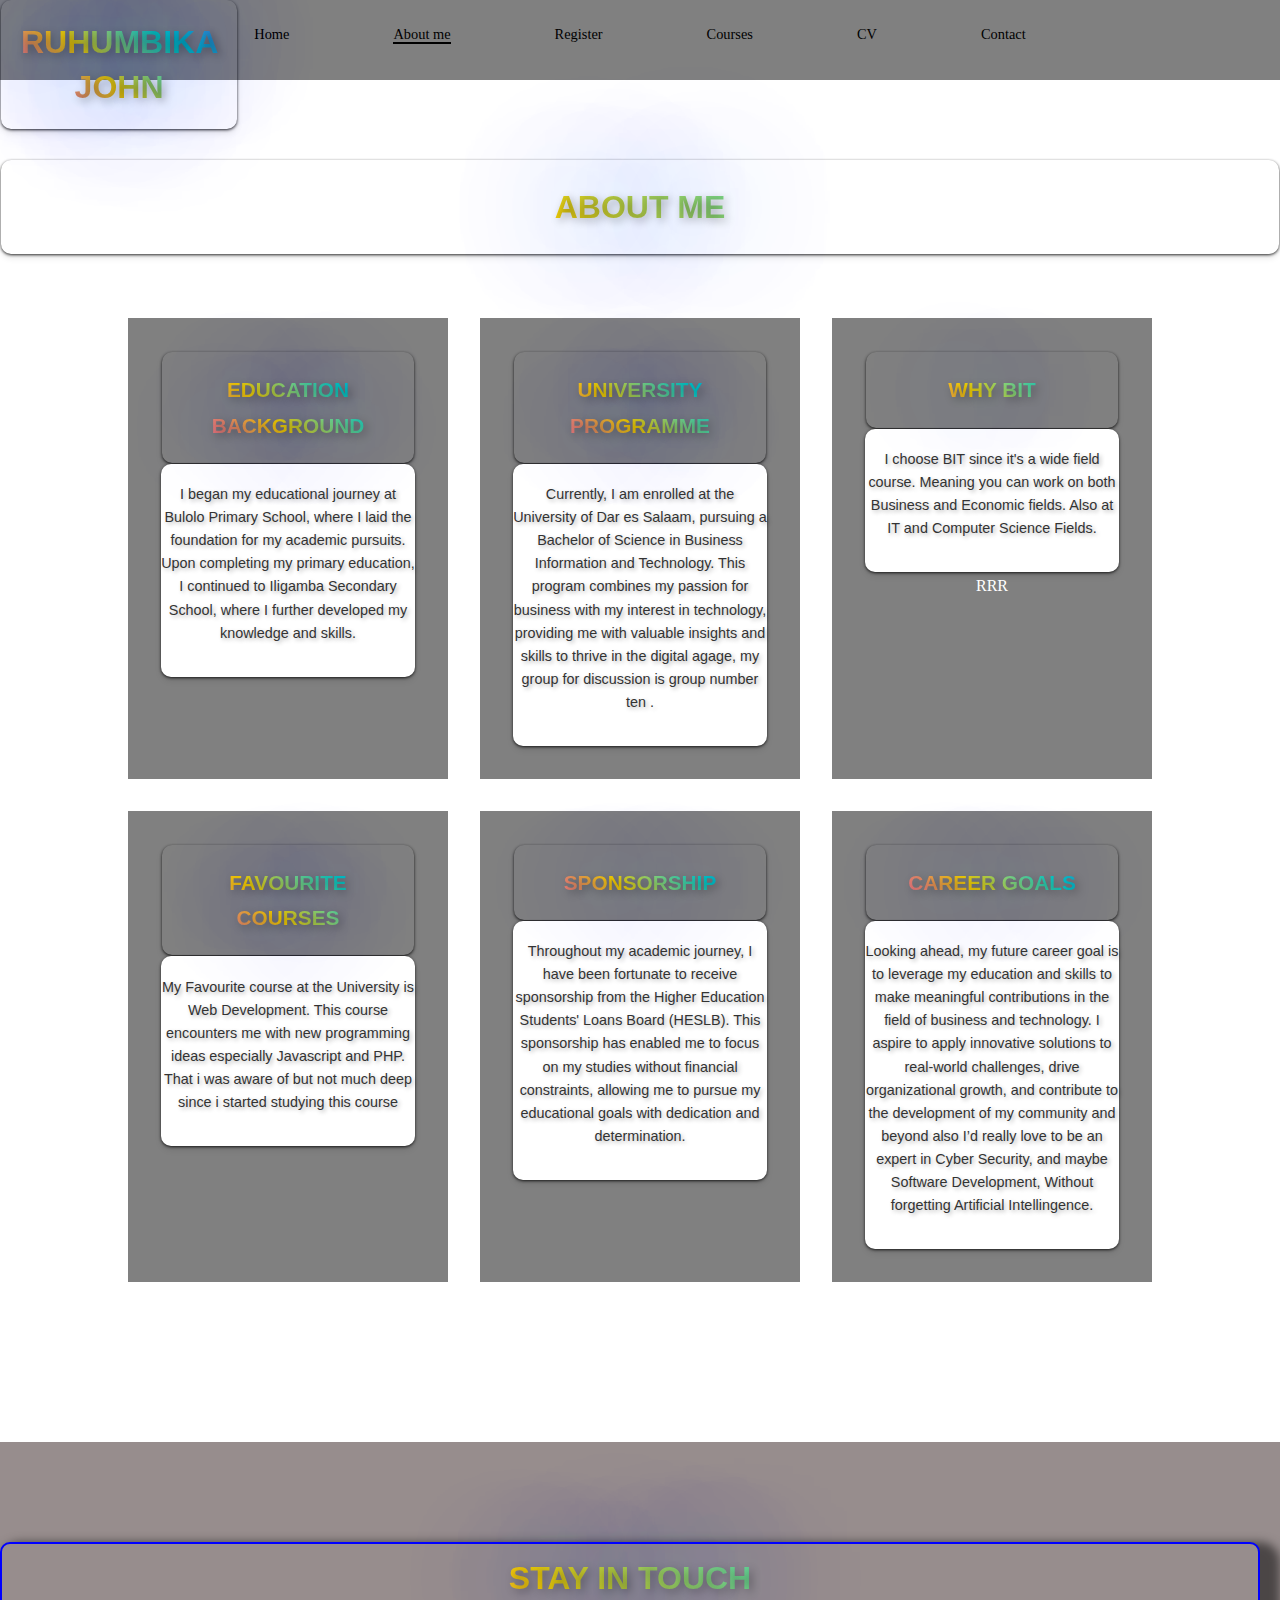
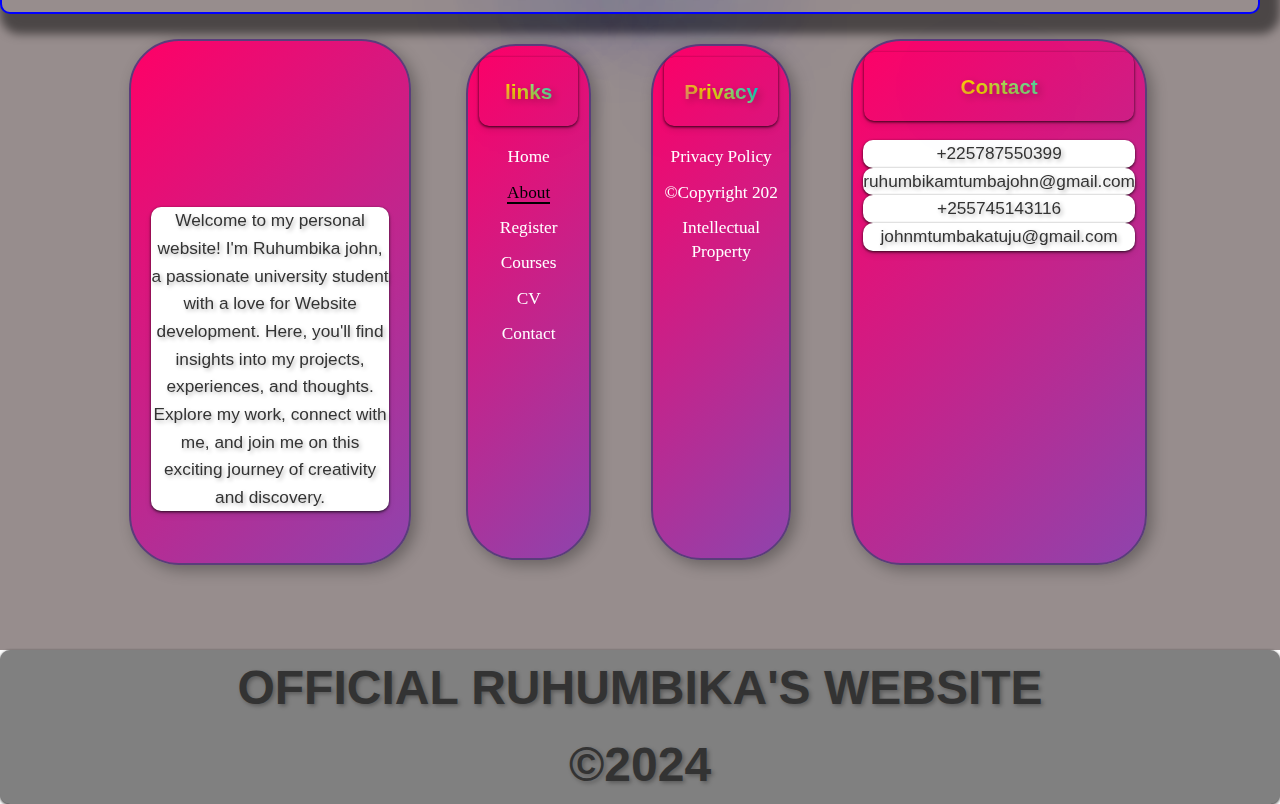
<file: about.html>
<!DOCTYPE html>
<html lang="en">
<head>
    <meta charset="UTF-8">
    <meta http-equiv="X-UA-Compatible" content="IE=edge">
    <meta name="viewport" content="width=device-width, initial-scale=1.0">
    <title>RUHUMBIKA | About</title>

    <link rel="stylesheet" href="./css/style.css">
</head>
<style>
    #home{
        border-bottom: 2px solid black;
        color: black;
    }
   
</style>
<body>
    <nav>
        <div class="container nav__container">
           
            <ul class="nav__menu">
                <li><a href="index.html">Home</a></li>
                <li><a href="#" id="home">About me</a></li>
                <li><a href="register.html">Register</a></li>
                <li><a href="courses.html">Courses</a></li>
                <li><a href="cv.html">CV</a></li>
                <li><a href="contact.html">Contact</a></li>
            </ul>
            <button></button>
            <button></button>
            
        </div>
    </nav>


   
<section class="courses">
    <h2>ABOUT ME</h2>
    <div class="container courses_container">

        <article class="course">
            <div class="course__image">
                <img src="images\network.jpeg">
            </div>

            <div class="courses__info">
            <h4>EDUCATION BACKGROUND</h4>
            <p>
                I began my educational journey at Bulolo 
             Primary School, where I laid the 
             foundation for my academic pursuits. 
             Upon completing my primary education, 
             I continued to Iligamba Secondary 
             School, where I further developed my 
             knowledge and skills.
            </p>
            
        </div>
        </article>

        <article class="course">
            <div class="course__image">
                <img src="images\library.jpeg">
            </div>

            <div class="courses__info">
            <h4>UNIVERSITY PROGRAMME</h4>
            <p>
                Currently, I am enrolled at the University of Dar es Salaam,
             pursuing a Bachelor of Science in Business 
             Information and Technology. This program combines my passion for
             business with my interest in technology, providing me with 
             valuable insights and skills to thrive in the digital agage, my group for discussion is group number ten .
            </p>
            
        </div>
       </article>

        <article class="course">
            <div class="course__image">
                <img src="img\about-mission.jpg">
            </div>

            <div class="courses__info">
            <h4>WHY BIT</h4>
            <p>
                I choose BIT since it's a wide field course. Meaning you can work on both Business and Economic fields. Also 
                at IT and Computer Science Fields.
            </p>
           RRR
          </div>
       </article>


       <article class="course">
        <div class="course__image">
            
            
            <img src="images\IT.jpeg">
        </div>
        

        <div class="courses__info">
        <h4>FAVOURITE COURSES</h4>
        <p>
           My Favourite course at the University is Web Development. This course encounters me with new programming ideas
           especially Javascript and PHP. That i was aware of but not much deep since i started studying this course
        </p>
       
      </div>
   </article>

   <article class="course">
    <div class="course__image">
        <img src="images\IT (5).jpeg">
    </div>

    <div class="courses__info">
    <h4>SPONSORSHIP</h4>
    <p>
        Throughout my academic journey, I have been fortunate to receive sponsorship from 
        the Higher Education Students' Loans Board (HESLB). This sponsorship has enabled me 
        to focus on my studies without financial constraints, allowing me to pursue my educational 
        goals with dedication and determination.
    </p>
   
       </div>
    </article>


    <article class="course">
        <div class="course__image">
            <img src="images\IT (3).jpeg">
        </div>
    
        <div class="courses__info">
        <h4>CAREER GOALS</h4>
        <p>
            Looking ahead, my future career goal is to leverage my education and skills to make 
            meaningful contributions in the field of business and technology. I aspire to apply 
            innovative solutions to real-world challenges, drive organizational growth, and contribute 
            to the development of my community and beyond also I’d really love to be an expert in Cyber Security, and maybe Software Development,
            Without forgetting Artificial Intellingence.
        </p>
        
           </div>
        </article>
    



    </div>
</section>




<footer>
    <h2 class="h2f">STAY IN TOUCH</h2>
    <div class="container footer__container">
        
        <div class="footer__1">
            <a href="index.html" class="footer__logo"><h2>RUHUMBIKA JOHN</h4></a>
            <p>
                Welcome to my personal website! I'm Ruhumbika john, a passionate university student with a love for Website development. Here, 
                you'll find insights into my projects, experiences, and thoughts. Explore my work, connect with me, and join me on this exciting journey 
                of creativity and discovery.

            </p>
        </div>





            <div class="footer__2">
                <h4>links</h4>
                <ul class="permalinks">
                    <li><a href="index.html" >Home</a></li>
                    <li><a href="#" id="home">About</a></li>
                    <li><a href="register.html">Register</a></li>
                    <li><a href="courses.html">Courses</a></li>
                    <li><a href="cv.html">CV</a></li>
                    <li><a href="contact.html">Contact</a></li>
               </ul>
            </div>

           <div class="footer__3">
            <h4>Privacy</h4>
            <ul class="privacy">
            <li><a href="#">Privacy Policy</a></li>
            <li><a href="#"> ©Copyright 202</a></li>
            <li><a href="#">Intellectual Property</a></li>
            </ul>
           </div>

            <div class="footer__4">
                <h4>Contact</h4>
                <div>
                    <p>+225787550399</p>
                    <p>ruhumbikamtumbajohn@gmail.com</p>
                    <p>+255745143116</p>
                    <p>johnmtumbakatuju@gmail.com</p>
                </div>
            </div>
            
            <div class="footer__socials">
                <li>
                <a href="#"><i class="uil uil-facebook-f"></i></a>
                </li>

                <li>
                    <a href="#"><i class="uil uil-facebook-f"></i></a>
                    </li>

                    <li>
                        <a href="#"><i class="uil uil-facebook-f"></i></a>
                        </li>

                        <li>
                            <a href="#"><i class="uil uil-facebook-f"></i></a>
                            </li>
            </div>
                 



      
    </div>

</footer>
<p id="end">OFFICIAL RUHUMBIKA'S WEBSITE<br> ©2024<p id="cd"></p></p>












<script src="./index.js"></script>

<!--*************END OF WEB-END***************-->
</body>
</html>
</file>
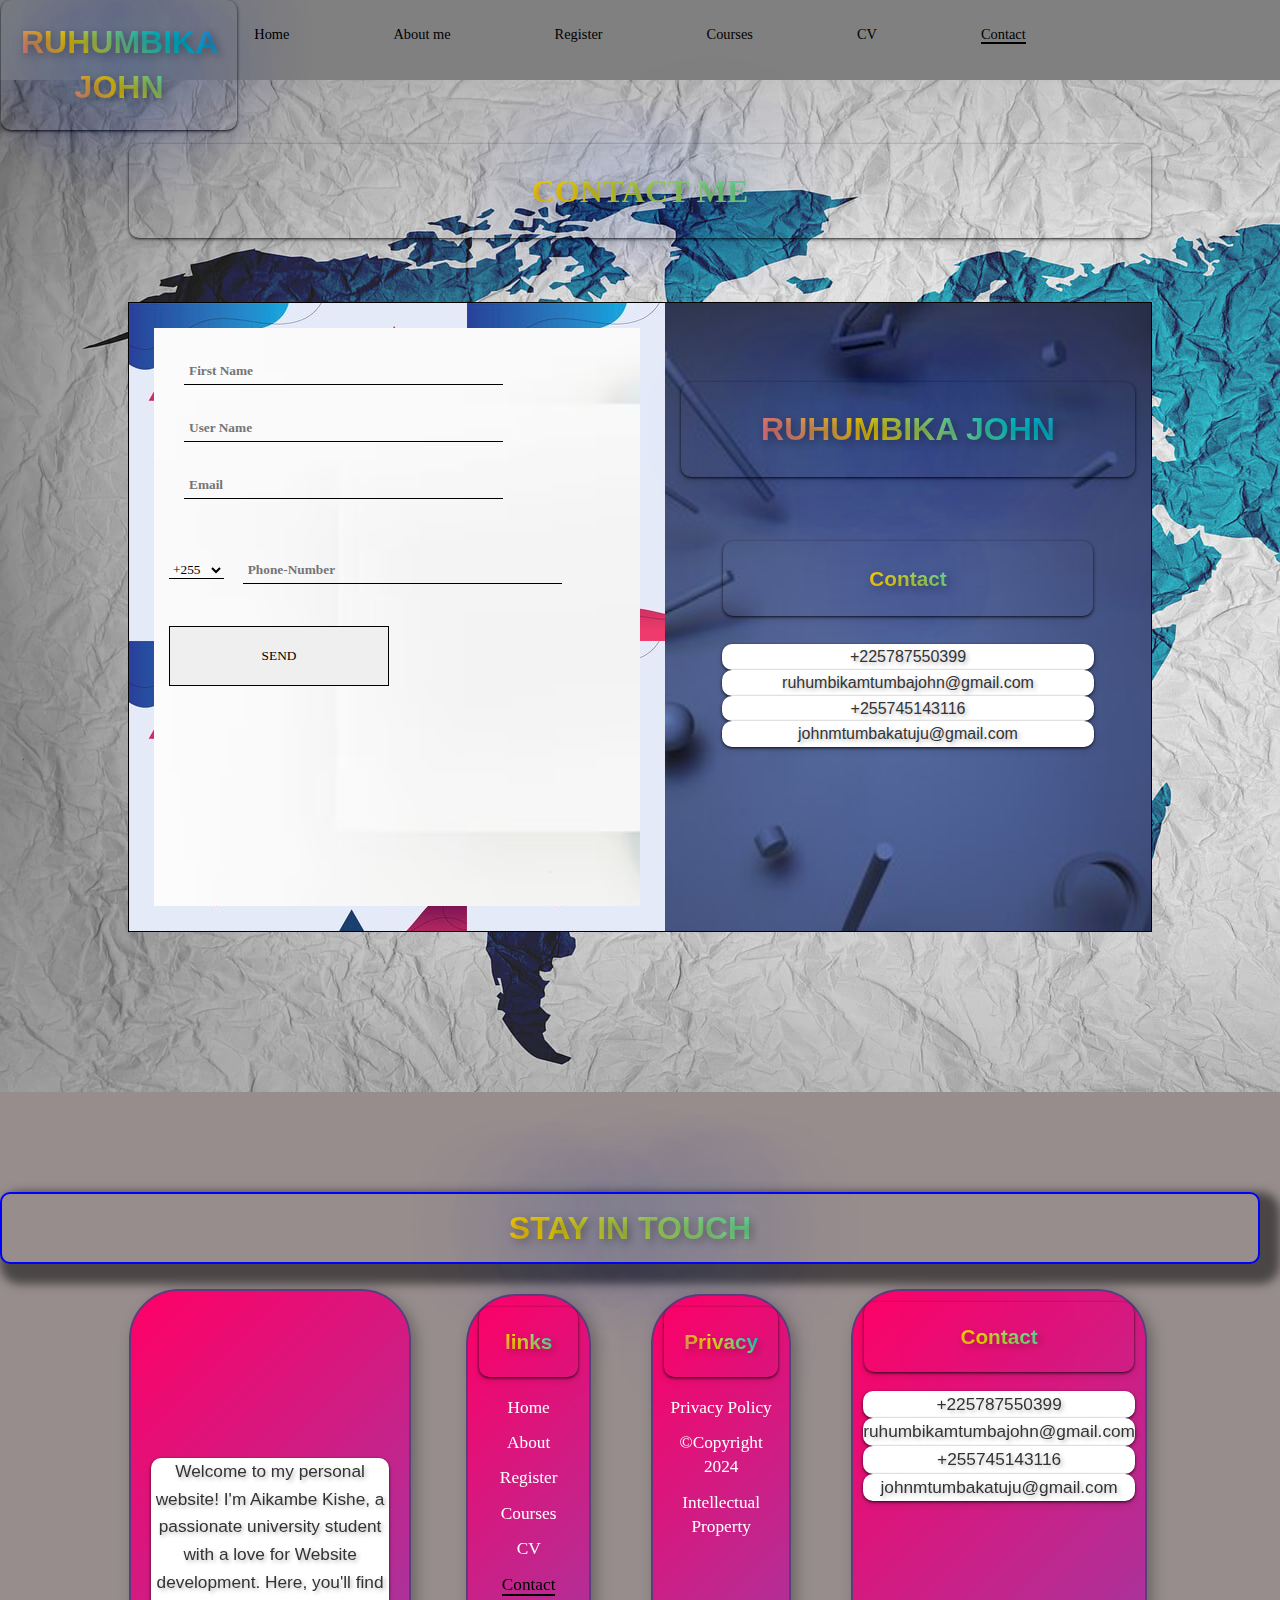
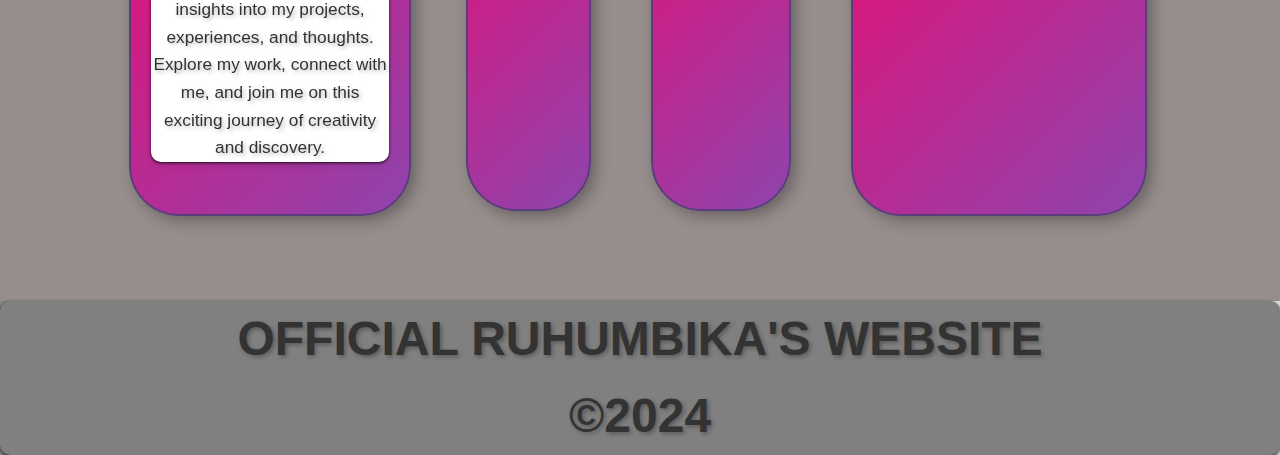
<file: contact.html>
<!DOCTYPE html>
<html lang="en">
<head>
    <meta charset="UTF-8">
    <meta http-equiv="X-UA-Compatible" content="IE=edge">
    <meta name="viewport" content="width=device-width, initial-scale=1.0">
    <title>Ruhumbika | Contact</title>

    <link rel="stylesheet" href="./css/style.css">
</head>
<style>
    #home{
        border-bottom: 2px solid black;
        color: rgb(0, 0, 0);
    }

    @keyframes fade-up{
        0%{
           opacity: 0;
           transform: translateX(100px) scale(2);
        }
     
        100%{
           opacity: 1;
           transform:translateY(0px) scale(1);
        }
     } 
     @keyframes fade-down{
        0%{
           opacity: 0;
           transform: translateX(500px) scale(0.2);
        }
     
        100%{
           opacity: 1;
           transform:translateY(0px) scale(1);
        }
     } 

 body{
    /*background-image: url(./rbk.jpg);*/
    font-family: verdana;
    background-image: url('img/about-bg.jpg');
    
    
 }
 
 body::before{
   content: '';
   position: absolute;
   top: 0;
   left: 0;
   width: 100%;
   height: 100%;
   
  background-size: cover;
  background-position: center;
  filter: brightness(70%);
  z-index: -5;


  }
 

 

 bo
 .contact h2{
    text-align: center;
    animation: fade-up 2s;
  }
  .contact section{
    margin-top: 45px;
    
  }
  .contact_us{
    display: flex;
    border: 1px solid black;
    height: 70vh;
  
  
  }
  .right textarea{
    height: 40vh;
    width: 100%;
    outline: none;
    font-family: menus;
    border-color:black;
    font-weight: bold;
  }
  .left{
    margin: 25px;
    padding: 15px;
  }
  .right{
    margin: 0;
    padding: 15px;
    background-color: black;
    color: white;
    animation: fade-down 2s;
  }
  .left input{
    border: none;
    outline: none;
    border-bottom: 1px solid black;
    background-color: transparent;
    padding: 5px;
    font-family:menus;
    margin: 15px;
    width: 70%;
    font-weight: bold;
    font-family: verdana;
    animation: fade-down 2s;
  }
  .left select input{
    width: 50%;
  }
  .left select{
    width:12%;
    border: none;
    background-color: transparent;
    border-bottom: 1px solid rgb(0, 0, 0);
    outline: none;
  }
  .right h5{
    font-family: header;
  }

  button{
    border: 1px solid black;
width: 220px;
height: 60px;
  }
  button:hover{
    background-color: grey;
  }
  .contact_right{
    text-align: center;
    margin: 42px;
    animation: fade-up 1s;
  }

  .container.left{
    background-image: url('images/form (2).avif');
    background-size: cover;
  }
  .container.right{
    background-image: url('images/form (6).jpg');
    background-size: cover;
  }

  .contact_us{
    background-image: url('images/form (7).jpg');
  }
 
 
  
  
</style>
<body>
  
    <nav>
        <div class="container nav__container">
            <ul class="nav__menu">
                <li><a href="login.php" >Home</a></li>
                <li><a href="about.html">About me</a></li>
                <li><a href="register.html">Register</a></li>
                <li><a href="courses.htm">Courses</a></li>
                <li><a href="cv.html">CV</a></li>
                <li><a href="contact.html" id="home">Contact</a></li>
            </ul>
            <button></button>
            <button></button>
            
        </div>
    </nav>


    
    <section class="container contact">
        <h2 id="contact"><a href="#"><span>CON</span>TACT<span> M</span>E</a></h2>
        <div class="contact_us">
            <div class="container left">
                <form name="form1" action="#"> 
                    <input type="text" name="text4" id="fname" placeholder="First Name" required="">
                    <input type="text" name="text3" id="uname" placeholder="User Name" required="">
                    <br>
                    <input type="text" name="text1" id="user_email" placeholder="Email"/>
                    &nbsp;
                    <!-- <li class="submit"><input type="submit" name="submit" value="Submit" onclick="ValidateEmail(document.form1.text1)"/></li> -->
                     &nbsp;
                <br><br>
                 <select>
                    <option value="#image1">+255</option>
                    <option value="">+254</option>
                    <option value="">+253</option>
                    <option value="">+252</option>
                    <opion value="">+251</opion>
                    <option value="">+250</option>
                    <option value="">+1</option>
                 </select>
                 <input type="number" name="text2" id="phone_number" placeholder="Phone-Number" required="">
                 <br><br>
                 
                 <button class="validate" onclick="ValidateEmail(document.form1.text1)">SEND</button>
                </form>
                 
                
            </div>
    
            <div class="container right">
                <h2>RUHUMBIKA JOHN</h2>
                <div class="contact_right">
                    <h4>Contact</h4>
                   <br>
                        <p>+225787550399</p>
                        <p>ruhumbikamtumbajohn@gmail.com</p>
                        <p>+255745143116</p>
                        <p>johnmtumbakatuju@gmail.com</p>
                    
                </div>
                     
            </div>
          
        </div>
        
    </section>
  



<footer>
    <h2 class="h2f">STAY IN TOUCH</h2>
    <div class="container footer__container">
        
        <div class="footer__1">
            <a href="index.html" class="footer__logo"><h2>RUHUMBIKA JOHN</h4></a>
            <p>
                Welcome to my personal website! I'm Aikambe Kishe, a passionate university student with a love for Website development. Here, 
                you'll find insights into my projects, experiences, and thoughts. Explore my work, connect with me, and join me on this exciting journey 
                of creativity and discovery.
            </p>
        </div>





            <div class="footer__2">
                <h4>links</h4>
                <ul class="permalinks">
                    <li><a href="login.php" >Home</a></li>
                    <li><a href="about.html">About</a></li>
                    <li><a href="register.html">Register</a></li>
                    <li><a href="courses.html">Courses</a></li>
                    <li><a href="cv.html">CV</a></li>
                    <li><a href="#" id="home">Contact</a></li>
               </ul>
            </div>

           <div class="footer__3">
            <h4>Privacy</h4>
            <ul class="privacy">
            <li><a href="#">Privacy Policy</a></li>
            <li><a href="#">©Copyright 2024</a></li>
            <li><a href="#">Intellectual Property</a></li>
            </ul>
           </div>

            <div class="footer__4">
                <h4>Contact</h4>
                <div>
                    
                  <p>+225787550399</p>
                  <p>ruhumbikamtumbajohn@gmail.com</p>
                  <p>+255745143116</p>
                  <p>johnmtumbakatuju@gmail.com</p>
                </div>
            </div>
            
            <div class="footer__socials">
                <li>
                <a href="#"><i class="uil uil-facebook-f"></i></a>
                </li>

                <li>
                    <a href="#"><i class="uil uil-facebook-f"></i></a>
                    </li>

                    <li>
                        <a href="#"><i class="uil uil-facebook-f"></i></a>
                        </li>

                        <li>
                            <a href="#"><i class="uil uil-facebook-f"></i></a>
                            </li>
            </div>
                 



      
    </div>

</footer>
<p id="end">OFFICIAL RUHUMBIKA'S WEBSITE<br> ©2024<p id="cd"></p></p>










<script src="./index.js"></script>



<!--*************END OF WEB-END***************-->
</body>
</html>
</file>
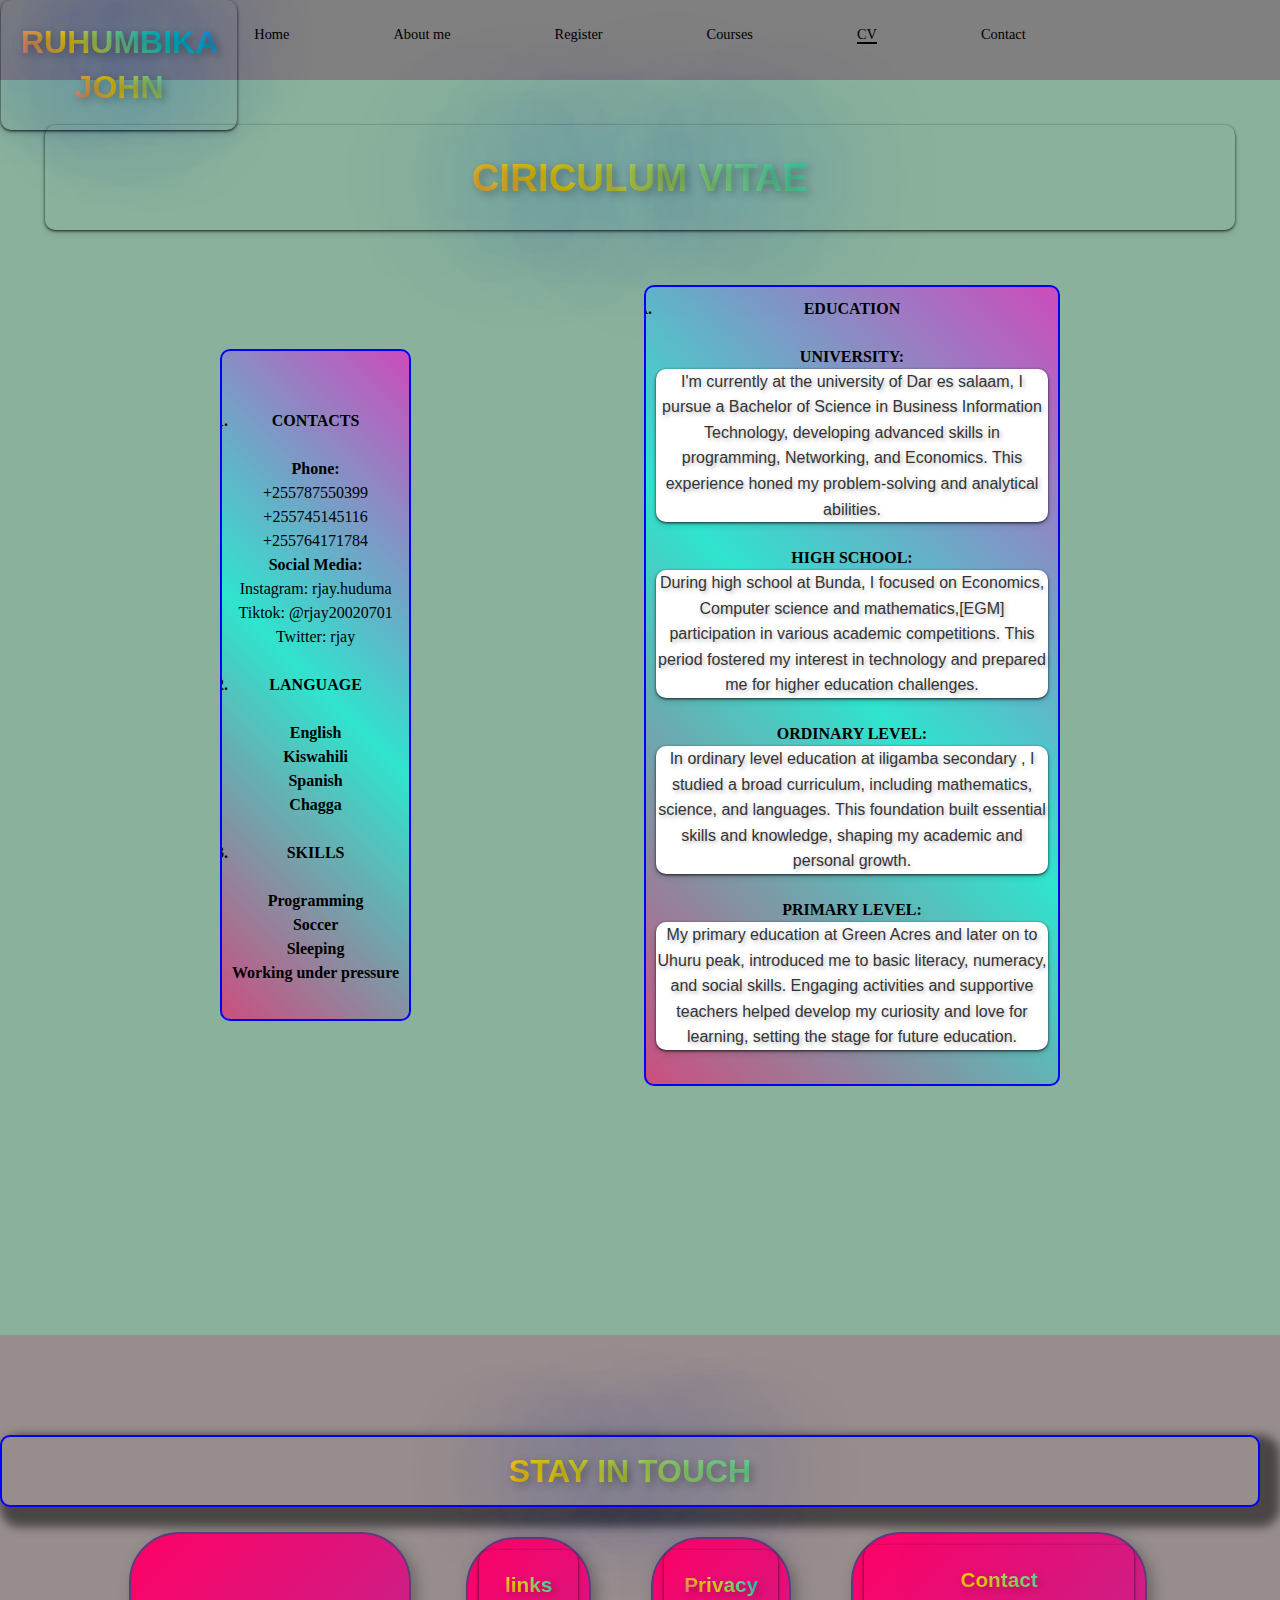
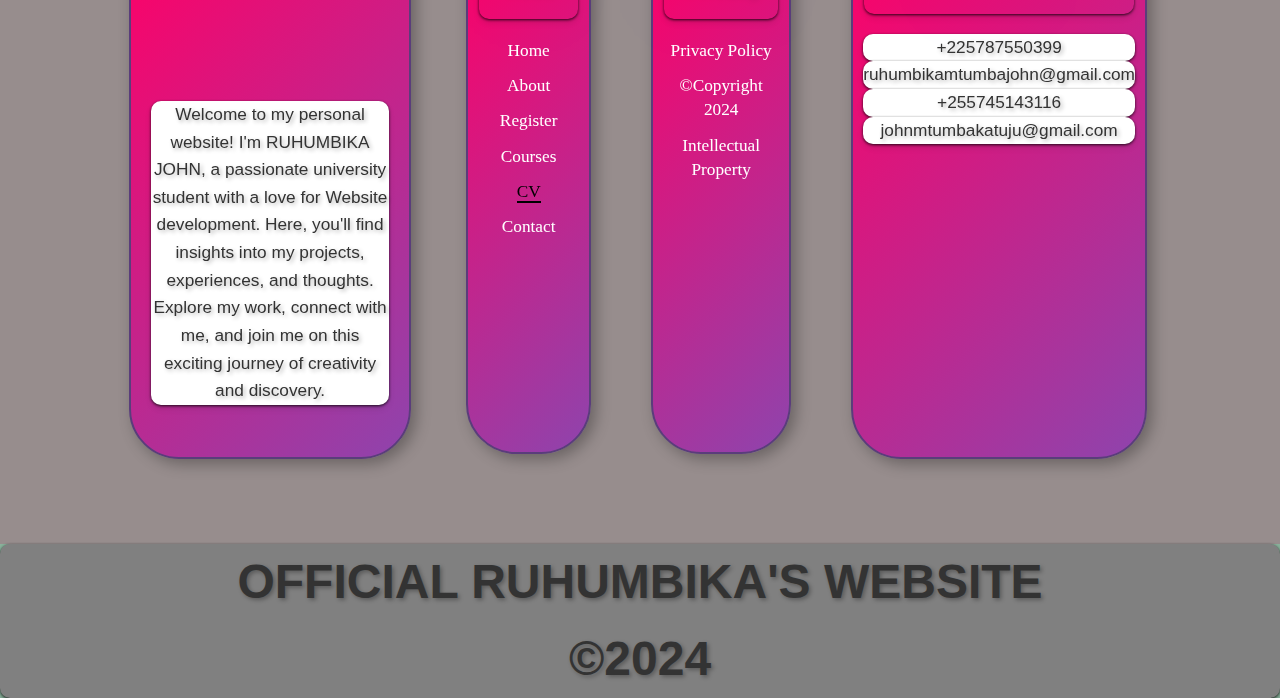
<file: cv.html>
<!DOCTYPE html>
<html lang="en">
<head>
    <meta charset="UTF-8">
    <meta http-equiv="X-UA-Compatible" content="IE=edge">
    <meta name="viewport" content="width=device-width, initial-scale=1.0">
    <title>Ruhumbika | CV</title>

    <link rel="stylesheet" href="./css/style.css">
</head>
<style>
    #home{
        border-bottom: 2px solid black;
        color: black;
    }
    body{
       background-color: rgb(20, 100, 56, 0.5);
    }
    
    
</style>
<body>
    <nav>
        <div class="container nav__container">
            <ul class="nav__menu">
                <li><a href="login.php" >Home</a></li>
                <li><a href="about.html">About me</a></li>
                <li><a href="register.html">Register</a></li>
                <li><a href="courses.html">Courses</a></li>
                <li><a href="login.php" id="home">CV</a></li>
                <li><a href="contact.html" >Contact</a></li>
            </ul>
            <button></button>
            <button></button>
            
        </div>
    </nav>

    <h1 style="text-align: center; margin :45px;">CIRICULUM VITAE</h1>
   <div class="cv">
     
            
    <div class="cv_details">

        
        
       <div class="cv_left">
        <br><br>
             <ol>
                <li>CONTACTS</li><br>
                  <ul>
                    <li>Phone:</li>
                      <b>+255787550399</b><br>
                      <b>+255745145116</b><br>
                      <b>+255764171784</b><br>
                  </ul>

                  <ul>
                    <li>Social Media:</li>
                      <b>Instagram:</b> rjay.huduma<br>
                      <b>Tiktok:</b> @rjay20020701<br>
                      <b>Twitter:</b> rjay<br>
                  </ul>


                  <br><li>LANGUAGE</li><br>
                   <ul><li>English</li></ul>
                   <ul><li>Kiswahili</li></ul>
                   <ul><li>Spanish</li></ul>
                   <ul><li>Chagga</li></ul>
                   <br> <li>SKILLS</li><br>
                   <ul><li>Programming</li></ul>
                   <ul><li>Soccer</li></ul>
                   <ul><li>Sleeping</li></ul>
                   <ul><li>Working under pressure</li></ul>
            </ol>  <br>

       </div>

       <div class="cv_right">
        <ol type="A">
            <li>EDUCATION</li>
            <br>
            <ul>
                <li>UNIVERSITY:</li>
                  <p>I'm currently at the university of Dar es salaam, I pursue a Bachelor of Science in Business Information Technology, 
                    developing advanced skills in programming, Networking, and Economics. 
                    This experience honed my problem-solving and analytical abilities.</p>
            </ul>
            <br>
            <ul>
                <li>HIGH SCHOOL:</li>
                  <p>During high school at Bunda, I focused on Economics, Computer science and mathematics,[EGM] 
                    participation in various academic competitions. This period fostered my interest in technology 
                    and prepared me for higher education challenges.</p>
            </ul>
            <br>
            <ul>
                <li>ORDINARY LEVEL:</li>
                  <p>In ordinary level education at iligamba secondary , I studied a broad curriculum,
                     including mathematics, science, and languages. This foundation built
                    essential skills and knowledge, shaping my academic and personal growth.</p>
            </ul>
         <br>
            <ul>
                <li>PRIMARY LEVEL:</li>
                  <p>My primary education at Green Acres and later on to Uhuru peak, introduced me to basic literacy, numeracy, and social skills. Engaging 
                    activities and supportive teachers helped develop my curiosity and love for learning, setting 
                    the stage for future education.</p>
            </ul>
          <br>
            
        </ol> 
        
        
       </div>

    </div>

   </div>


<footer>
    <h2 class="h2f">STAY IN TOUCH</h2>
    <div class="container footer__container">
        
        <div class="footer__1">
            <a href="login.php" class="footer__logo"><h2>RUHUMBIKA JOHN</h4></a>
            <p>
                Welcome to my personal website! I'm RUHUMBIKA  JOHN, a passionate university student with a love for Website development. Here, 
                you'll find insights into my projects, experiences, and thoughts. Explore my work, connect with me, and join me on this exciting journey 
                of creativity and discovery.
            </p>
        </div>

            <div class="footer__2">
                <h4>links</h4>
                <ul class="permalinks">
                    <li><a href="login.php" >Home</a></li>
                    <li><a href="about.html">About</a></li>
                    <li><a href="register.html">Register</a></li>
                    <li><a href="courses.html">Courses</a></li>
                    <li><a href="login.php" id="home">CV</a></li>
                    <li><a href="contact.html">Contact</a></li>
               </ul>
            </div>

           <div class="footer__3">
            <h4>Privacy</h4>
            <ul class="privacy">
            <li><a href="#">Privacy Policy</a></li>
            <li><a href="#">©Copyright 2024</a></li>
            <li><a href="#">Intellectual Property</a></li>
            </ul>
           </div>

            <div class="footer__4">
                <h4>Contact</h4>
                <div>
                    
                    <p>+225787550399</p>
                    <p>ruhumbikamtumbajohn@gmail.com</p>
                    <p>+255745143116</p>
                    <p>johnmtumbakatuju@gmail.com</p>
                </div>
            </div>
            
            <div class="footer__socials">
                <li>
                <a href="#"><i class="uil uil-facebook-f"></i></a>
                </li>

                <li>
                    <a href="#"><i class="uil uil-facebook-f"></i></a>
                    </li>

                    <li>
                        <a href="#"><i class="uil uil-facebook-f"></i></a>
                        </li>

                        <li>
                            <a href="#"><i class="uil uil-facebook-f"></i></a>
                            </li>
            </div>
                 



      
    </div>

</footer>
<p id="end">OFFICIAL RUHUMBIKA'S WEBSITE<br> ©2024<p id="cd"></p></p>


<script src="./index.js"></script>


<!--*************END OF WEB-END***************-->
</body>
</html>
</file>
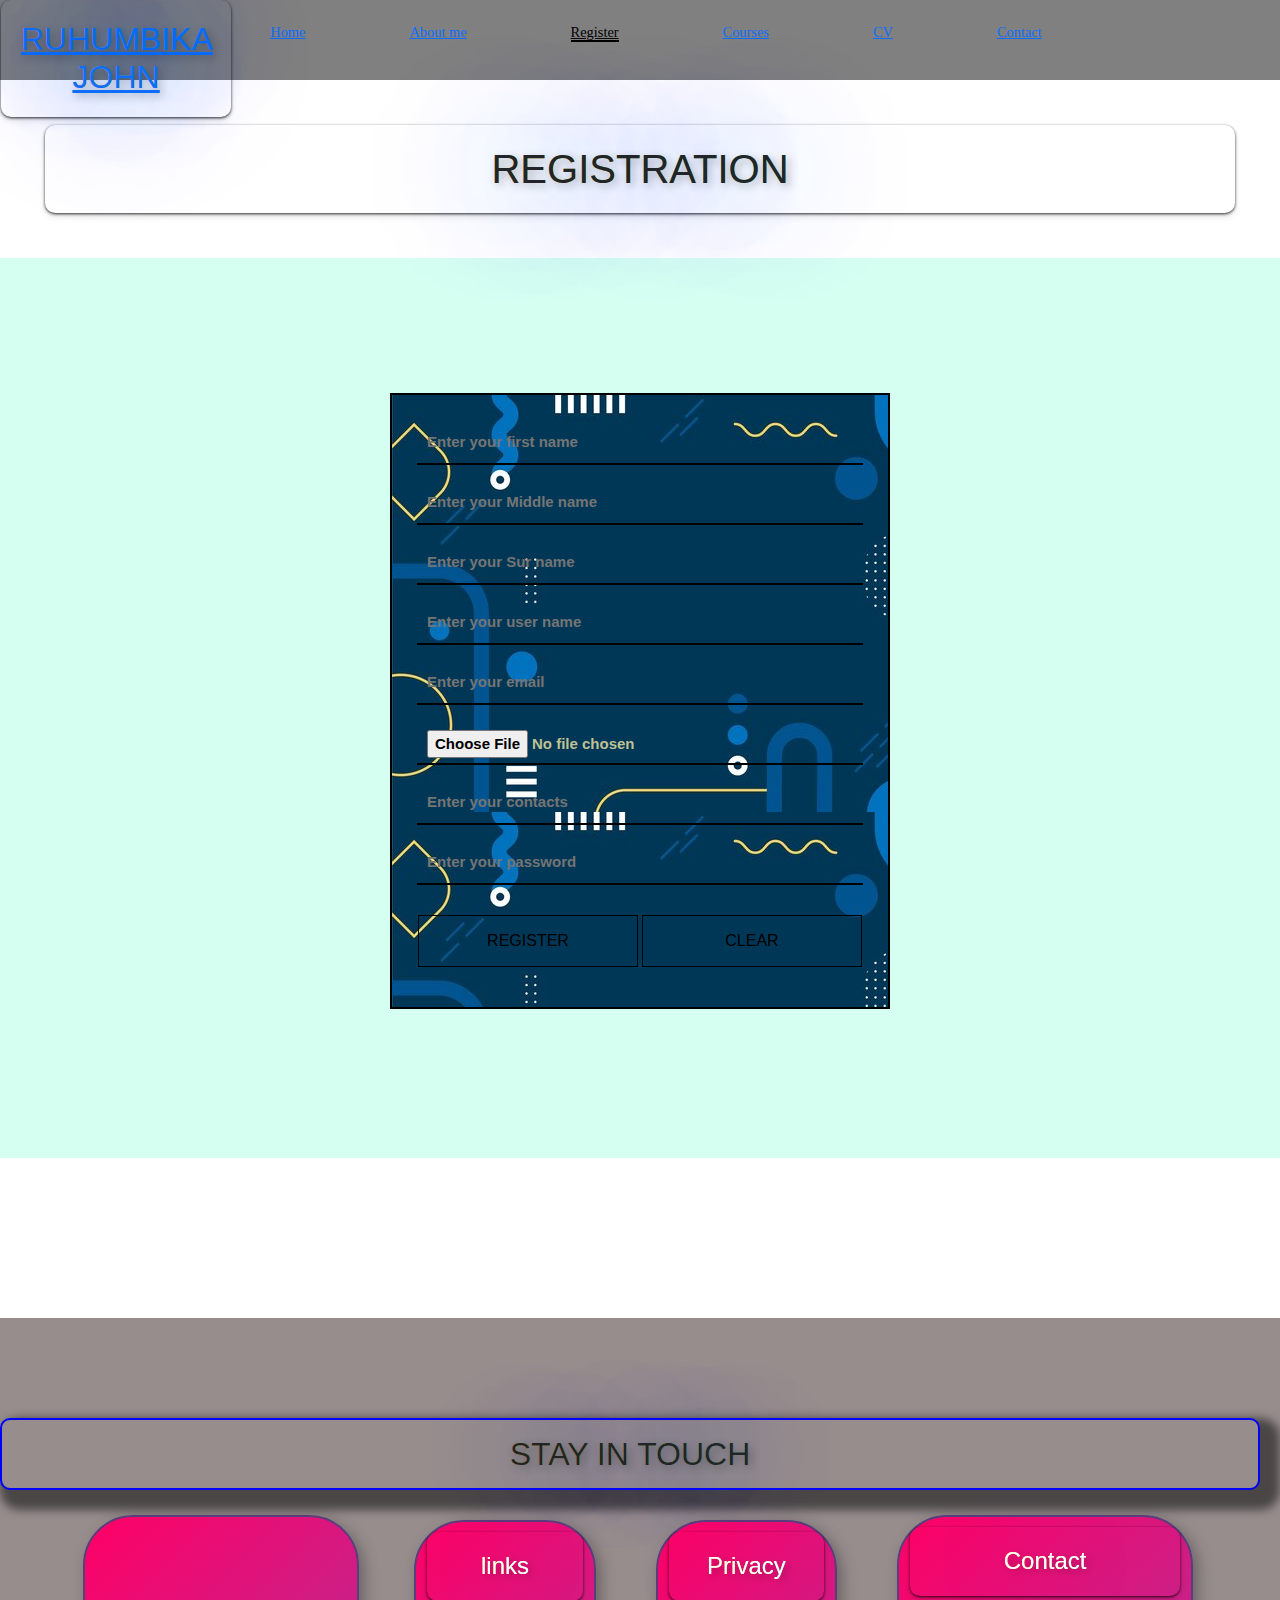
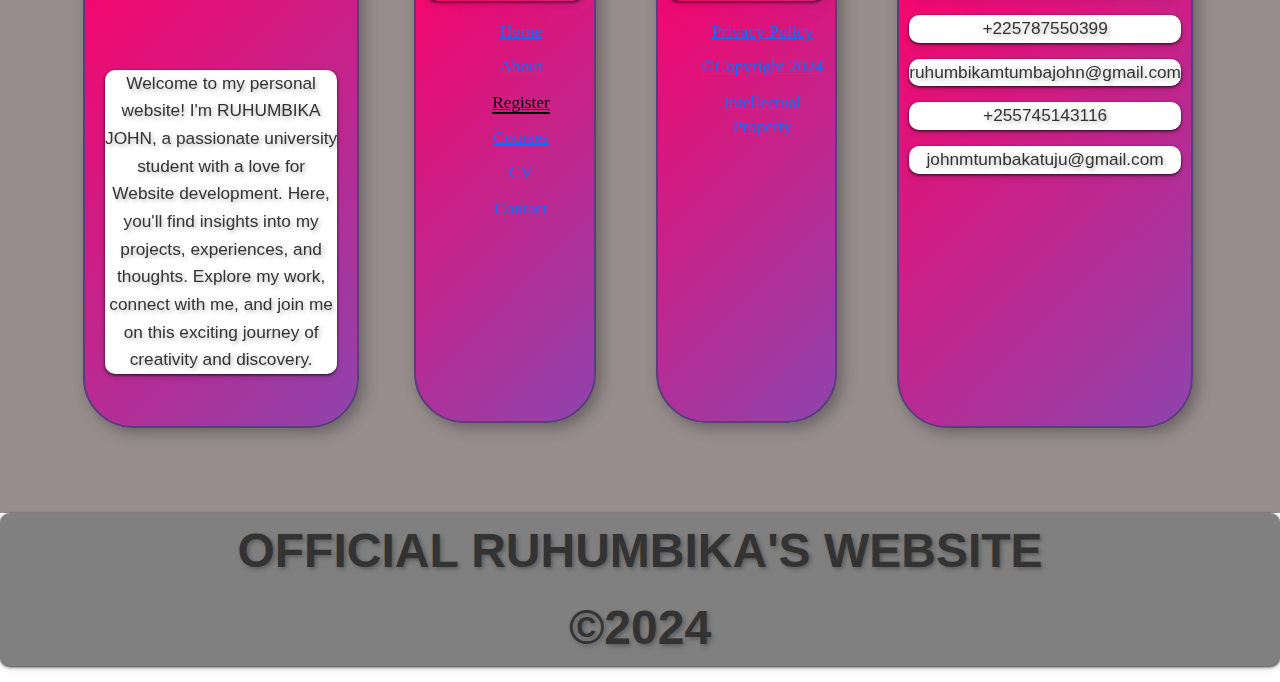
<file: register.html>
<!DOCTYPE html>
<html lang="en">
<head>
    <meta charset="UTF-8">
    <meta http-equiv="X-UA-Compatible" content="IE=edge">
    <meta name="viewport" content="width=device-width, initial-scale=1.0">
    <title>Ruhumbika| Register</title>

    <link rel="stylesheet" href="./css/style.css">
    <link href="https://cdn.jsdelivr.net/npm/bootstrap@5.3.3/dist/css/bootstrap.min.css" rel="stylesheet" integrity="sha384-QWTKZyjpPEjISv5WaRU9OFeRpok6YctnYmDr5pNlyT2bRjXh0JMhjY6hW+ALEwIH" crossorigin="anonymous">
</head>
<style>
    #home{
        border-bottom: 2px solid black;
        color: black;
    }
    @keyframes fade-up{
        0%{
           opacity: 0;
           transform: translateX(100px) scale(2);
        }
     
        100%{
           opacity: 1;
           transform:translateY(0px) scale(1);
        }
     } 
     @keyframes fade-down{
        0%{
           opacity: 0;
           transform: translateX(500px) scale(0.2);
        }
     
        100%{
           opacity: 1;
           transform:translateY(0px) scale(1);
        }
     } 

    .main{
        display: flex;
        align-items: center;
        justify-content: center;
        min-height: 100vh;
        padding: 0 10px;
        background-size: cover;
        background-color: rgba(127, 255, 212, 0.329);
        box-shadow: inset;
      
       
    }
    form{
     
        padding: 25px;
        background: radial-gradient(circle, black);
         max-width: 500px;
        width: 100%;
        border: 2px solid black;
        font-family: verdana;
        background-image: url('images/form (10).jpg');
        background-position: cover;
        
        
      }
      form {
          margin-bottom: 15px;
         
      }
      form h2{
          font-size: 27px;
          text-align: center;
          margin: 0px 0 30px;
          font-family: header;
      }
      form label{
          margin-bottom: 7px;
          font-size: 15px;
          display: block;
          font-weight: bold;
      }
      
      form input,
      form .check{
        height: 15px;
        display: block; 
        padding: 24px; 
        width: 5%;
        color: rgba(219, 214, 157, 0.884);
        font-size:x-large;
        font-weight: bolder;
        font-family: Arial, Helvetica, sans-serif;
        
      
       }
      form label{
          display: inline;
          font-weight: normal;
      }
      .form-group{
          margin-bottom: 15px;
      }
      form input{
        height: 45px;
        padding: 10px;
        width: 100%;
      
        font-size: 15px;
        outline: none;
        background-color: transparent;
        border: none;
        border-bottom: 2px solid black;
      }
      .submit-btn {
        margin-top: 30px;
        display: flex;
        align-items: center;
        justify-content: center;
        gap: 4px;
      }
      
        
        .submit-btn input {
           color: black;
            border: 1px solid black;
            height: auto;
            text-align: center;
            font-size: 16px;
            padding: 13px 0;
            cursor: pointer;
            font-weight: 500;
            text-align: center;
            background: transparent;
            transition: 0.2s ease;
            width: 220px;
        }
        
        .submit-btn input:hover {
          background: grey;
        }
       form p{
          display: none;
          color: red;
          font-family: header;
          font-weight: bold;
        }
       
</style>
<body>
    <nav>
        <div class="container nav__container">
            <ul class="nav__menu">
                <li><a href="login.php" >Home</a></li>
                <li><a href="about.html">About me</a></li>
                <li><a href="login.php" id="home">Register</a></li>
                <li><a href="courses.html">Courses</a></li>
                <li><a href="cv.html">CV</a></li>
                <li><a href="contact.html">Contact</a></li>
            </ul>
            <button></button>
            <button></button>
            
        </div>
    </nav>

<h1 style="text-align: center; margin :45px;">REGISTRATION</h1>
    <div class="main">
        
        <form action="register.php" method="post" enctype="multipart/form-data">
            <div class="form-group">
                <input type="text" name="fname" id="fname" placeholder="Enter your first name" required>
                <p id="error1" style="color:aqua;" >*This field is required</p>
            </div>
            <div class="form-group">
                <input type="text" name="sname" id="sname" placeholder="Enter your Middle name" required>
                <p id="error2">*This field is required</p>
            </div>
            <div class="form-group">
                <input type="text" name="lname" id="lname" placeholder="Enter your Sur name" required>
                <p id="error3">*This field is required</p>
            </div>
            <div class="form-group">
                <input type="text" name="uname" id="uname" placeholder="Enter your user name" required>
                <p id="error4">*This field is required</p>
            </div>
            <div class="form-group">
                <input type="email" name="uemail" id="uemail" placeholder="Enter your email" required>
                <p id="error5">*This field is required</p>
                <p id="error0">*Invalid email address</p>
            </div>
            <div class="form-group">
                <input type="file" name="ucvfile" id="ucvfile" placeholder="Upload your CV" required>
                <p id="error6">*This field is required</p>
            </div>
            <div class="form-group">
                <input type="number" name="ucontacts" id="ucontacts" placeholder="Enter your contacts" required>
                <p id="error7">*This field is required</p>
            </div>
            <div class="form-group">
                <input type="password" name="upassword" id="upassword" placeholder="Enter your password" required>
                <p id="error8">*This field is required</p>
            </div>
            <div class="form-group submit-btn">
                <input type="submit" value="REGISTER">
                <input type="reset" value="CLEAR">
            </div>
        </form>
        
    </div>




<footer>
    <h2 class="h2f">STAY IN TOUCH</h2>
    <div class="container footer__container">
        
        <div class="footer__1">
            <a href="index.html" class="footer__logo"><h2>RUHUMBIKA JOHN</h4></a>
            <p> 
                Welcome to my personal website! I'm RUHUMBIKA JOHN, a passionate university student with a love for Website development. Here, 
                you'll find insights into my projects, experiences, and thoughts. Explore my work, connect with me, and join me on this exciting journey 
                of creativity and discovery.

            </p>
        </div>





            <div class="footer__2">
                <h4>links</h4>
                <ul class="permalinks">
                    <li><a href="login.php" >Home</a></li>
                    <li><a href="about.html">About</a></li>
                    <li><a href="login.php" id="home">Register</a></li>
                    <li><a href="courses.html">Courses</a></li>
                    <li><a href="cv.html">CV</a></li>
                    <li><a href="contact.html">Contact</a></li>
               </ul>
            </div>

           <div class="footer__3">
            <h4>Privacy</h4>
            <ul class="privacy">
            <li><a href="#">Privacy Policy</a></li>
            <li><a href="#">©Copyright 2024</a></li>
            <li><a href="#">Intellectual Property</a></li>
            </ul>
           </div>

            <div class="footer__4">
                <h4>Contact</h4>
                <div>
                    
                    <p>+225787550399</p>
                    <p>ruhumbikamtumbajohn@gmail.com</p>
                    <p>+255745143116</p>
                    <p>johnmtumbakatuju@gmail.com</p>
                </div>
            </div>
            
            <div class="footer__socials">
                <li>
                <a href="#"><i class="uil uil-facebook-f"></i></a>
                </li>

                <li>
                    <a href="#"><i class="uil uil-facebook-f"></i></a>
                    </li>

                    <li>
                        <a href="#"><i class="uil uil-facebook-f"></i></a>
                        </li>

                        <li>
                            <a href="#"><i class="uil uil-facebook-f"></i></a>
                            </li>
            </div>
                 



      
    </div>

</footer>
<p id="end">OFFICIAL RUHUMBIKA'S WEBSITE<br> ©2024<p id="cd"></p></p>


</body>
</html>

<script>
    //registration
   function go(){

    var a=document.getElementById('fname').value;
    var b=document.getElementById('sname').value;
    var c=document.getElementById('lname').value;
    var d=document.getElementById('uname').value;
    var e=document.getElementById('uemail').value;
    var f=document.getElementById('ucvfile').value;
    var g=/^[^ ]+@[^ ]+\.[a-z]{2,3}$/;
    var h=document.getElementById('ucontacts').value;
    var i=document.getElementById('upassword').value;
   

    if(a!="" && b!="" && c!="" && d!="" && e!="" && f!="" && h!="" && i!=""){
           if(e.match(g)){
                if(i.length>10){
                     alert("Welcome "+a+""+b+""+c+" to my site");                   
                }else{
                  alert("Error! short password");
                }
           }else{
            alert("Invalid Email Address!");
            document.getElementById("error0").style.display="block;"
           }
    }else{
      if(a==""){
         document.getElementById("ufname").style.borderColor="red";
         document.getElementById('error1').style.display="block";
      }
      if(b==""){
         document.getElementById("sname").style.borderColor="red";
         document.getElementById('error2').style.display="block";
      }
      if(c==""){
         document.getElementById("lname").style.borderColor="red";
         document.getElementById('error3').style.display="block";
      }
      if(d===""){
         document.getElementById("uname").style.borderColor="red";
         document.getElementById('error4').style.display="block";
      }
      if(e==""){
         document.getElementById("uemail").style.borderColor="red";
         document.getElementById('error5').style.display="block";
      }
      if(f==""){
         document.getElementById("ucvfile").style.borderColor="red";
         document.getElementById('error6').style.display="block";
      }

      if(h==""){
        document.getElementById("ucontacts").style.borderColor="red";
        document.getElementById('error7').style.display="block";
     }

     if(i==""){
        document.getElementById("upassword").style.borderColor="red";
        document.getElementById('error8').style.display="block";
     }
    }
}
</script>
</file>
<file: css/style.css>
* {
   margin: 0;
   padding: 0;
   border: 0;
   outline: 0;
   text-decoration: none;
 
   box-sizing: border-box;
   font-family: verdana;
}
.faqs{
  


display: grid;
grid-template-columns: 1fr 1fr;
align-items: center;
gap: 3em;
width: auto;
height: auto;
background: linear-gradient(125deg, #ff08, #8e668ead);
border: 2px solid rgba(5, 5, 12, 0.726);
margin: 20px;
box-shadow: 10px 10px 10px 10px rgba(0, 0, 0, 0.5);
border-radius: 10px;
padding: 10px;
overflow: hidden;
text-align: center;
line-height: 1.5;
margin-left: auto;
}
.faqs:hover{
   background: #978d8d54;
  color: #18d26f83;
}

:root{
  
   --container-width-lg:80%;
   --container-width-md:90%;
   --continer-width-sm:94%;

   --transition: all 400ms ease;


}

@keyframes fade-up{
   0%{
      opacity: 0;
      transform: translateX(100px) scale(2);
   }

   100%{
      opacity: 1;
      transform:translateY(0px) scale(1);
   }
} 
@keyframes fade-down{
   0%{
      opacity: 0;
      transform: translateX(500px) scale(0.2);
   }

   100%{
      opacity: 1;
      transform:translateY(0px) scale(1);
   }
} 

body{
   font-family: 'Montserrat', sans-serif;
   line-height: 1.7;
   color: var(--color-barca);
   background: var(--color-bg);
}
.header__container img{
  
  height: 25rem;
  
  
}
.container{
   width: var(--container-width-lg);
   margin:0 auto;
}

section h2{
   text-align: center;
   margin-bottom: 4rem;
   margin-top: 4rem;

}

h1,h2,h3,h4,h5{
   font-family: Arial,  sans-serif;
   background-color: #f0f0f0;
   display: flex;
   justify-content: center;
   align-items: center;
   height: auto;
   margin: 1px;
   

   text-align: center;
   padding: 20px;

   font-size: 3em;
   color: #ffffff;
   text-shadow: 3px 3px 8px rgba(0, 0, 0, 0.3), 0 0 100px rgba(0, 150, 255, 0.8), 0 0 200px rgba(0, 150, 255, 0.7) ;
   background: linear-gradient(45deg, #ff6b6b, #f06595, #ec8c69, #ffd700, #85e085, #00cccc, #3d8fd1, #904dff);
   background-clip: text;
   -webkit-background-clip: text;
   color: transparent;
   animation: 1.5s ease-in-out infinite alternate;
   -webkit-animation: 1.5s ease-in-out infinite alternate;

   border-radius: 10px;

   -webkit-border-radius: 10px;
   -moz-border-radius: 10px;
   -ms-border-radius: 10px;
   -o-border-radius: 10px;
   box-shadow: 0 4px 6px rgba(0, 0, 0, 0.1), 0 1px 3px rgba(0, 0, 0, 0.8) ;
   max-width: auto;
 

   
  
}
.h2f{

   text-align: center;
   padding: 20px;
  

}

@keyframes grow {
   from {
      text-shadow: 3px 3px 8px rgba(0, 0, 0, 0.3), 0 0 10px rgba(0, 0, 0, 0.5), 0 0 20px rgba(0, 150, 255, 0.7);
      to {
      text-shadow: 3px 3px 8px rgba(0, 0, 0, 0.3), 0 0 20px rgba(0, 150, 255, 0.7), 0 0 30px rgba(0, 150, 255, 1);  
      }
   }
}




h1{
   font-size: 2.4rem ;
}
h2{
   font-size: 2rem ;
}
h3{
   font-size: 1.6rem ;
}
h4{
   font-size: 1.3rem ;
}
a{
   color: var(--color-white);
}

img{
   width: 100%;
   display: contents;
   object-fit: cover;
   /* border-radius: 8px; */
}
.btn{
   display: inline-block;
   background: var(--color-bg2);
   color: var(--color-kishe);
   padding: 1rem 2rem;
   border: 1px solid black;
   font-weight: 500;
}

.btn:hover{
   background: grey;
   color: white;
   border-color: none;

}

.btn-primary{
   background-color: var(--color-danger);
   color: var(--color-light);
}

/* *******************NAVBAR********************** */

nav{
  background-color: grey;
   width: 100%;
   height: 5rem;
   top:0;
   z-index: 11;
}

.nav__container{
  display: flex;
  align-items: center;
  justify-content: center;
}

nav button{
   display: contents;
}

.nav__menu{
   display: flex;
   align-items: center;
   gap: 4rem;

}
.nav__menu a{
   font-size: 0.9rem;
   transition: all 400ms ease;
}
.nav__menu li{
  margin: 5px;
  padding: 15px;
  list-style: none;
}
.nav__menu a:hover{
   color: var(--color-barca);
}

/* *******************HEADER********************** */


header{
   position: relative;
   top:-2rem;
   overflow: hidden;
   height: 70vh;
   margin-bottom: 5rem;
}

.header__container{
   display: flex;
   grid-template-columns: 1fr 1fr;
   align-items: center;
   gap: 3em;
   width: auto;
   height: auto;
   background: linear-gradient(125deg, #ff08, #8e668ead);
   border: 2px solid rgba(5, 5, 12, 0.726);
   margin: 20px;
   box-shadow: 10px 10px 10px 10px rgba(0, 0, 0, 0.5);
   border-radius: 10px;
   padding: 10px;
   overflow: hidden;
   text-align: center;
   line-height: 1.5;
   margin-left: auto;


  
}

.header__left p{
   margin: 1rem 0 2.4rem;
}
.header__left{
   animation: fade-up 1s;
}
.header__right{
   animation: fade-down 1s;
   -webkit-animation: fade-down 1s;
}




/* *****************POPULAR COURSES******************* */
    .courses{
     margin-top: 5rem;

    }

  .courses_container{
     display: grid;
     grid-template-columns: repeat(3, 1fr);
     gap: 2rem;

  }

  .course{
     background: grey;
     text-align: center;
     border:1px solid transparent;
     transition: var(--transition);
     color: white;
     animation: fade-up 2s;
     -webkit-transition: var(--transition);
     -moz-transition: var(--transition);
     -ms-transition: var(--transition);
     -o-transition: var(--transition);
}

  .course:hover{
     background: transparent;
     border-color: inherit;
     color: color-mix(in srgb-linear, color percentage, color percentage);
  }
  .courses__info{
     padding: 2rem;
     animation: fade-down 1.5s;

  }

  .courses__info p{
     padding: 1.2rem 0 2rem;
     font-size: 0.9rem;
  }

footer{
  
  padding-top: 5rem;
  font-size: 0.9rem;
  margin-top: 10rem;
  list-style: none;
  background: #978d8d;
}
.footer__container{
  display: grid;
  grid-template-columns: repeat(4,1fr);
  gap: 3rem;
 
}
.footer__container > div h4{
  margin-bottom:1.2rem;
}

.footer__1 p{
  margin:1rem 0 2rem;
}

footer ul li{
  margin-bottom: 0.7rem;
  list-style: none;

}

footer ul li:hover{
  text-decoration: underline;
}


.footer__socials{
  display:flex;
  gap:1rem;
  font-size:1.2rem;
  margin-top:2rem;
}

.h2f{
  text-align: center;
  margin-bottom: 45px;
}
#end{
   text-align: center;
   background-color: grey;
   font-size: 3em;
   font-weight: bold;
   animation: end 3s infinite;
   -webkit-animation: end 3s infinite;
}

@keyframes end {
   0% { color: red;  }
   20% { color: orange; }
   40% { color: yellow; }
   60% { color: green; }
   80% { color: blue; }
   100%{ color: purple; }
   120% { color: deepskyblue; }
   140% { color: seagreen; }
   160% { color: mediumvioletred; }
   180% { color: tomato; }
   200% {color: darkorchid;}
}

.bc{
   background-color: grey;
}
.author h2{
   padding: 12px;
}
.aboutbody{
   top: 45px;
   text-align: center;
}
.cv{
   display: flex;
   margin: 200px;
   align-items: center;
   justify-content: center;
   min-height: 100vh; 
   margin-top: -40px;
}

.cv_image img{
   
   height: 800px;
   

}

.cv_details{
   display: grid;
   grid-template-columns: 1fr 1fr;
   align-items: center;
   gap: 0.5rem;
   height: 100%;
}
.cv_right{
   margin-top:100px;
   animation: fade-up 1s;
}

.cv_left{
   
   animation: fade-down 1s;
}
.cv_left li{
   font-weight: bold;
}
.cv_right li{
   font-weight: bold;
}




.faqs{
   padding: 2rem;
   display: grid;
   align-items: center;
   height: fit-content;
   cursor: pointer;
animation: fade-up 3s;
}

.faq h4{
   font-size: 1rem;
   line-height: 2.2;
   color: black;
   font-weight: bold;
   text-align: center;
}
.question_answer{
   text-align: center;
}
.faq p{
   margin-top: 0.8rem;
   color: black;
   text-align: center;


}

.courses_box{
   display: grid;
   grid-template-columns: 1fr 1fr;
   align-items: center;
   gap:5rem;
   height: 100%;
   margin-top: 100px;
}

.course_right{
   display: grid;
   grid-template-columns: repeat(1, 1fr);
   gap: 0.002rem;
}
.footer__1{
   width: auto;
   height: auto;
   background: linear-gradient(135deg, #f06, #8e44ad);
   border-radius: 50px;
   border: 2px solid #5a3d7b;
   margin: 5px;
   padding: 20px;
   box-shadow: 5px 5px 15px rgba(0, 0, 0, 0.3);
   color: white;
   font-family: Arial,sans-serif;
   font-size: 1.2em;
   text-align: center;
   line-height: 1.4;
   
   justify-content: center;
   align-items: center;
   transition: transform 0.5s ease-in-out;
   transform-style: preserve-3d;
   cursor: pointer;
   box-lines: 10px 10px 10px 10px rgba(0, 0, 0, 0.5);
   margin-left: 1px;
   -webkit-border-radius: 50px;
   -moz-border-radius: 50px;
   -ms-border-radius: 50px;
   -o-border-radius: 50px;
}
.footer__2{
   width: auto;
   height: auto;
   background: linear-gradient(135deg, #f06, #8e44ad);
   border-radius: 50px;
   border: 2px solid #5a3d7b;
   margin: 10px;
   padding: 10px;
   box-shadow: 5px 5px 15px rgba(0, 0, 0, 0.3);
   color: white;
   font-family: Arial,sans-serif;
   font-size: 1.2em;
   text-align: center;
   line-height: 1.4;
   
   justify-content: center;
   align-items: center;
   transition: transform 0.5s ease-in-out;
   transform-style: preserve-3d;
   cursor: pointer;
   box-lines: 10px 10px 10px 10px rgba(0, 0, 0, 0.5);
   margin-left: 2px;
   -webkit-border-radius: 50px;
   -moz-border-radius: 50px;
   -ms-border-radius: 50px;
   -o-border-radius: 50px;
}
.footer__3{
   width: auto;
   height: auto;
   background: linear-gradient(135deg, #f06, #8e44ad);
   border-radius: 50px;
   border: 2px solid #5a3d7b;
   margin: 10px;
   padding: 10px;
   box-shadow: 5px 5px 15px rgba(0, 0, 0, 0.3);
   color: white;
   font-family: Arial,sans-serif;
   font-size: 1.2em;
   text-align: center;
   line-height: 1.4;
   
   justify-content: center;
   align-items: center;
   transition: transform 0.5s ease-in-out;
   transform-style: preserve-3d;
   cursor: pointer;
   box-lines: 10px 10px 10px 10px rgba(0, 0, 0, 0.5);
   margin-left: 2px;
   -webkit-border-radius: 50px;
   -moz-border-radius: 50px;
   -ms-border-radius: 50px;
   -o-border-radius: 50px;
}
.footer__4{
   width: auto;
   height: auto;
   background: linear-gradient(135deg, #f06, #8e44ad);
   border-radius: 50px;
   border: 2px solid #5a3d7b;
   margin: 5px;
   padding: 10px;
   box-shadow: 5px 5px 15px rgba(0, 0, 0, 0.3);
   color: white;
   font-family: Arial,sans-serif;
   font-size: 1.2em;
   text-align: center;
   line-height: 1.4;
   
   justify-content: center;
   align-items: center;
   transition: transform 0.5s ease-in-out;
   transform-style: preserve-3d;
   cursor: pointer;
   box-lines: 10px 10px 10px 10px rgba(0, 0, 0, 0.5);
   margin-left: 2px;
   -webkit-border-radius: 50px;
   -moz-border-radius: 50px;
   -ms-border-radius: 50px;
   -o-border-radius: 50px;
}
.cv_left{
   width: auto;
   height: auto;
   background-color: lightblue;
   border: 2px solid blue;
   margin: 20px;
   box-shadow: 10px 10px -117px -20px rgba(0, 0, 0, 0.9);
   border-radius: 10px;
   padding: 10px;
   overflow: hidden;
   text-align: center;
   line-height: 1.5;
   margin-right: auto;


   font-size: auto;
   font-weight: lighter;
   font-family: Arial, Helvetica, sans-serif;
   background: linear-gradient(45deg, #ff006a8f, #00ffeaa6, #ff00d493);
   -webkit-background-clip: border-box;
   color: black;
   animation: gradient-animation 3s infinite;
}
.cv_right{
   width: auto;
   height: auto;
   background-color: lightblue;
   border: 2px solid blue;
   margin: 20px;
   box-shadow: 20px 5px -117px -20px rgba(0, 0, 0, 0.9);
   border-radius: 10px;
   padding: 10px;
   overflow: hidden;
   text-align: center;
   line-height: 1.5;
   margin-left: auto;
   font-size: auto;
   font-weight: lighter;
   font-family: Arial, Helvetica, sans-serif;
   background: linear-gradient(45deg, #ff006a8f, #00ffeaa6, #ff00d493);
   color: black;
   animation: gradient-animation 1s infinite;
   -webkit-animation: gradient-animation 1s infinite;
}
.h2f{

   width: auto;
   height: auto;
   background-color: lightblue;
   border: 2px solid blue;
   margin: 20px;
   box-shadow: 10px 10px 10px 10px rgba(0, 0, 0, 0.5);
   border-radius: 10px;
   padding: 10px;
   overflow: visible;
   text-align: center;
   line-height: 1.5;
   margin-left: auto;  
}


.header__left span{
   font-family: 'Times New Roman', Times, serif;
   font-size: 2em;
   font-weight: bold;
   display: inline-block;
   animation: header 1s infinite;
   -webkit-animation: header 1s infinite;
   text-shadow: h-shadow v-shadow blur-radius color(from color srgb r g b);
}
.header__left span:nth-child(1) { animation-delay: 0s; }
.header__left span:nth-child(2) { animation-delay: 0.2s; }
.header__left span:nth-child(3) { animation-delay: 0.4s; }
.header__left span:nth-child(4) { animation-delay: 0.6s; }
.header__left span:nth-child(5) { animation-delay: 0.8s; }
.header__left span:nth-child(6) { animation-delay: 1s; }
.header__left span:nth-child(7) { animation-delay: 1.2s; }
.header__left span:nth-child(8) { animation-delay: 1.4s; }
.header__left span:nth-child(9) { animation-delay: 0.6s; }
.header__left span:nth-child(10) { animation-delay: 0.8s; }


@keyframes header {
   0%{ color: red;  }
   20%{ color: orange }
   30%{ color: yellow;  }
   40%{ color: green;  }
   60%{ color: blue;}
   80%{ color: purple;}
}

p{
   border-radius: 10px;

   -webkit-border-radius: 10px;
   -moz-border-radius: 10px;
   -ms-border-radius: 10px;
   -o-border-radius: 10px;
   box-shadow: 0 4px 6px rgba(0, 0, 0, 0.1), 0 1px 3px rgba(0, 0, 0, 0.8) ;
   max-width: auto;
 
 
   text-shadow: 2px 2px 4px rgba(0, 0, 0, 0.3);
   color: #333333;
   line-height: 1.6;

   background-color: #ffffff;
   font-family: Arial, sans-serif;
   justify-content: center;
  
  align-items: center;
  height: auto;
  margin: 0;
}
</file>
